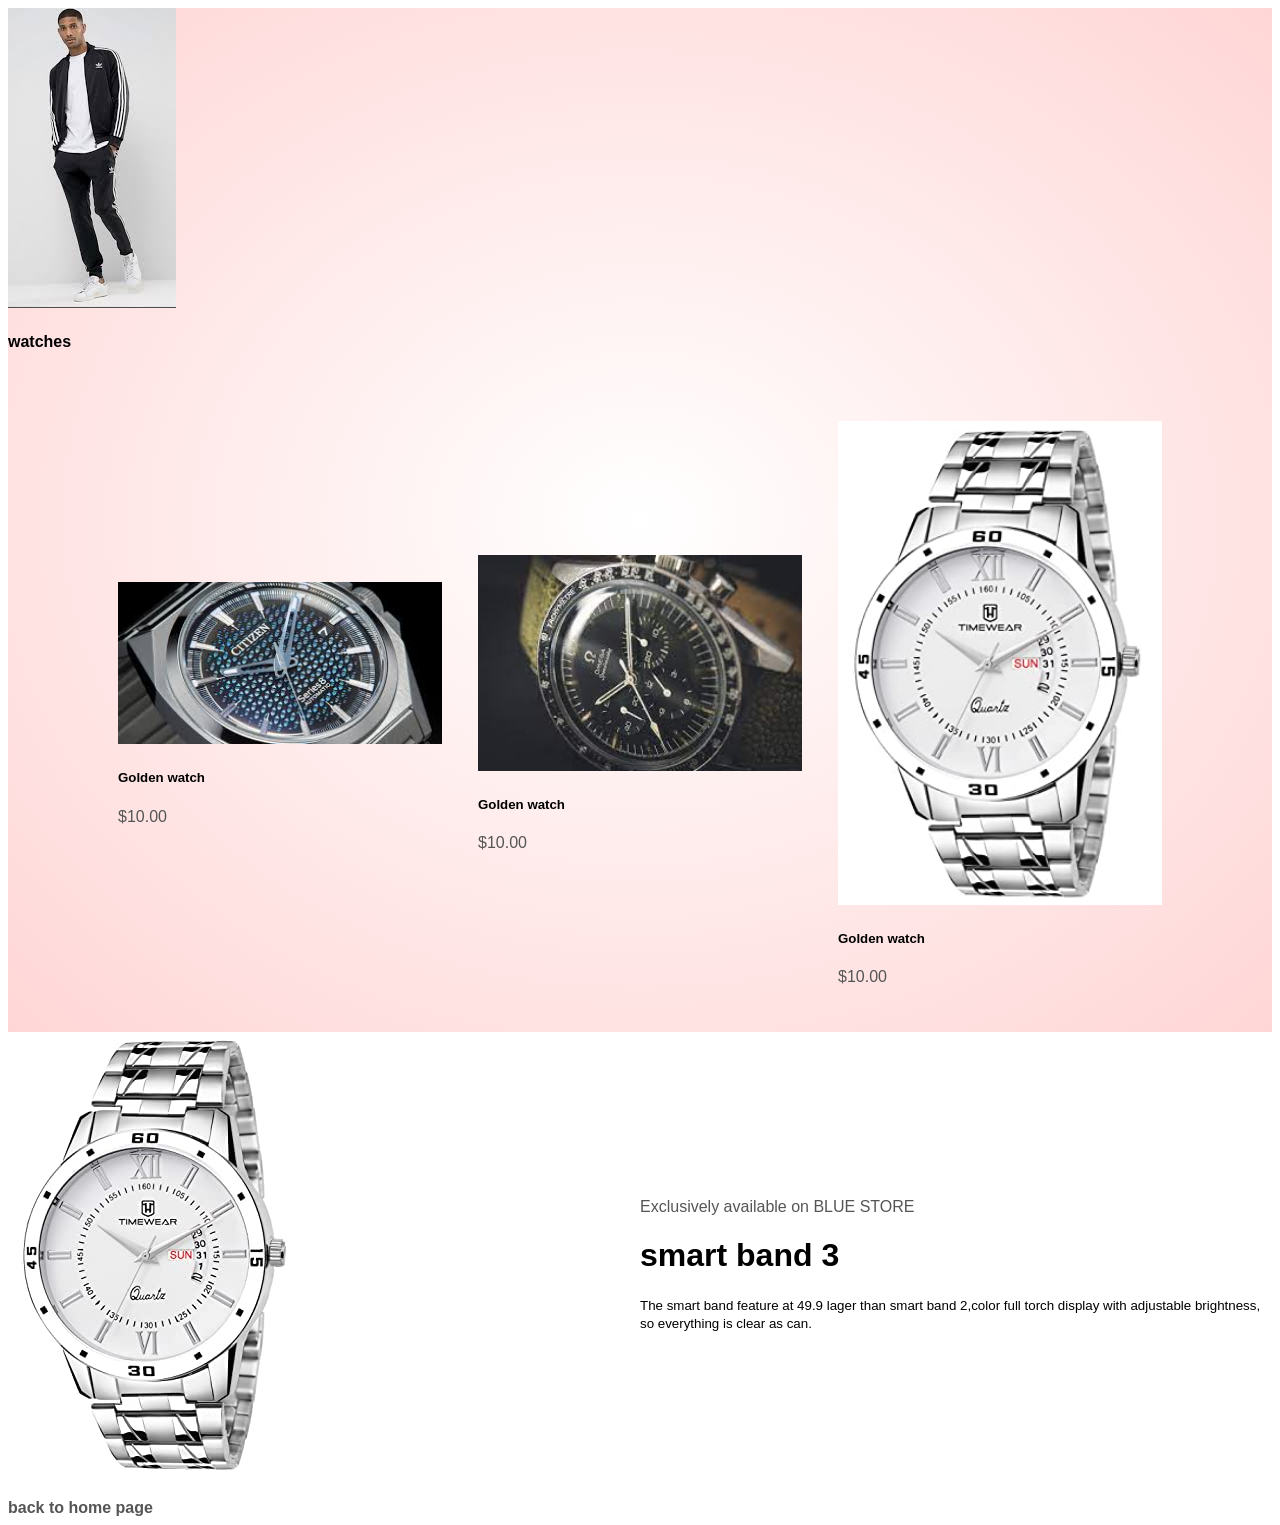
<file: shopping1/contact.html>
<!DOCTYPE html>
<html lang="en">
<head>
    <meta charset="UTF-8">
    <meta http-equiv="X-UA-Compatible" content="IE=edge">
    <meta name="viewport" content="width=device-width, initial-scale=1.0">
    <title>BLUE STORE</title>
    <link rel="stylesheet" href="style.css">
</head>
<body>
   <!-- original -->
   <div class="head">
    <img src="images/rea.jpg" alt="">
    <h4>watches</h4>
    <div class="categories">
        <div class="small-cotainer">
            <div class="row">
                <div class="col3">
                    <img src="images/images (4).jpg" alt="">
                    <h5>Golden watch</h5>
                    <p>$10.00</p>
                </div>
                <div class="col3">
                    <img src="images/images (3).jpg" alt="">
                    <h5>Golden watch</h5>
                    <p>$10.00</p>
                </div>
                <div class="col3">
                    <img src="images/81nj6IlZpVL._UY445_.jpg" alt="">
                    <h5>Golden watch</h5>
                    <p>$10.00</p>
                </div>
            </div>
        </div>
    </div>
   </div>
   <!-- offer -->
<div class="offer">
    <div class="small-container">
        <div class="row">
            <div class="col2">
                <img src="images/81nj6IlZpVL._UY445_.jpg" alt="">
            </div>
            <div class="col2">
                <p>Exclusively available on BLUE STORE</p>
                <h1>smart band 3</h1>
                <small>The smart band feature at 49.9 lager than
                    smart band 2,color full torch display with adjustable 
                    brightness, so everything is clear as can.
                </small>
            </div>
        </div>
    </div>
</div> 
    <br>
    <strong>
    <a href="idex.html">back to home page</a>
    </strong>
</body>
</html>
</file>
<file: shopping1/style.css>
p1{
    padding: 0;
    margin: 0;
    box-sizing: border-box;

}
body{
    font-family: 'Poppins', sans-serif;
}
.navbar{
    display: flex;
    align-items: center;
    padding:5%;
}

nav{
    flex: 1;
    text-align: right;
}
nav ul{
    display: inline-block;
    list-style-type: none;
}
nav ul li{
    display: inline-block;
    margin-right: 20px;
}
a{
    text-decoration: none;
    color: #555;
}
p{
    color: #555;
}
.container{
    max-width: 1300px;
    margin: auto;
    padding-left: 25px;
    padding-right: 25px;
}
.row{
    display: flex;
    align-items: center;
    flex-wrap: wrap;
    justify-content: space-around;
}
.col2
{
flex-basis: 50%;
min-width: 300px;
}
col2 img{
    max-width: 100px;
    padding: 50px 0;
}
.btn{
    display: inline-block;
    background: #ff523b;
    color: #fff;
    padding: 8px 30px;
    margin: 30px 0;
    border-radius: 30px;
    transition: 0.5s;

}
.btn:hover{
    background: #563434;

}
.head{
    background: radial-gradient(#fff,#ffd6d6)
}
.head .row{
    margin-top: 70px;
} 
.categories{
    margin: 70 px;
}
.col3{
    flex-basis: 30%;
    min-width: 250px;
    margin-bottom: 30px;
}
.col3 img{
    width: 100%;
}
.small-cotainer{
    max-width: 1080px;
    margin: auto;
    padding-left: 25px;
    padding-right: 25px;
}
.col4{
    flex-basis: 25%;
    padding: 10px;
    min-width: 200px;
    margin-bottom: 50px;
}
col4 img{
    width: 100%;
}
.title{
    text-align: center;
}
.core4 
{
margin: 0 auto 80px;
position: relative;
line-height: 60px;
}
.core4::after{
    content: '';
    background: #ff523b;
    width: 80px;
    height: 5px;
    border-radius: 5px;
    position: absolute;
    bottom: 0;
    left: 50%;
    transform: translatex(-90%);
}
#name{
transform: translatex(42%);
}
#nam{
    transform: translate(33%);
}
#na{
    transform: translate(43%);
}
#n{
    transform: translate(28%);
}
.kl{
    transform: translate(5%);
}
.headi{
    background: lightblue;
}
span{
    color:red;
    font-size: 18px;
}
</file>
